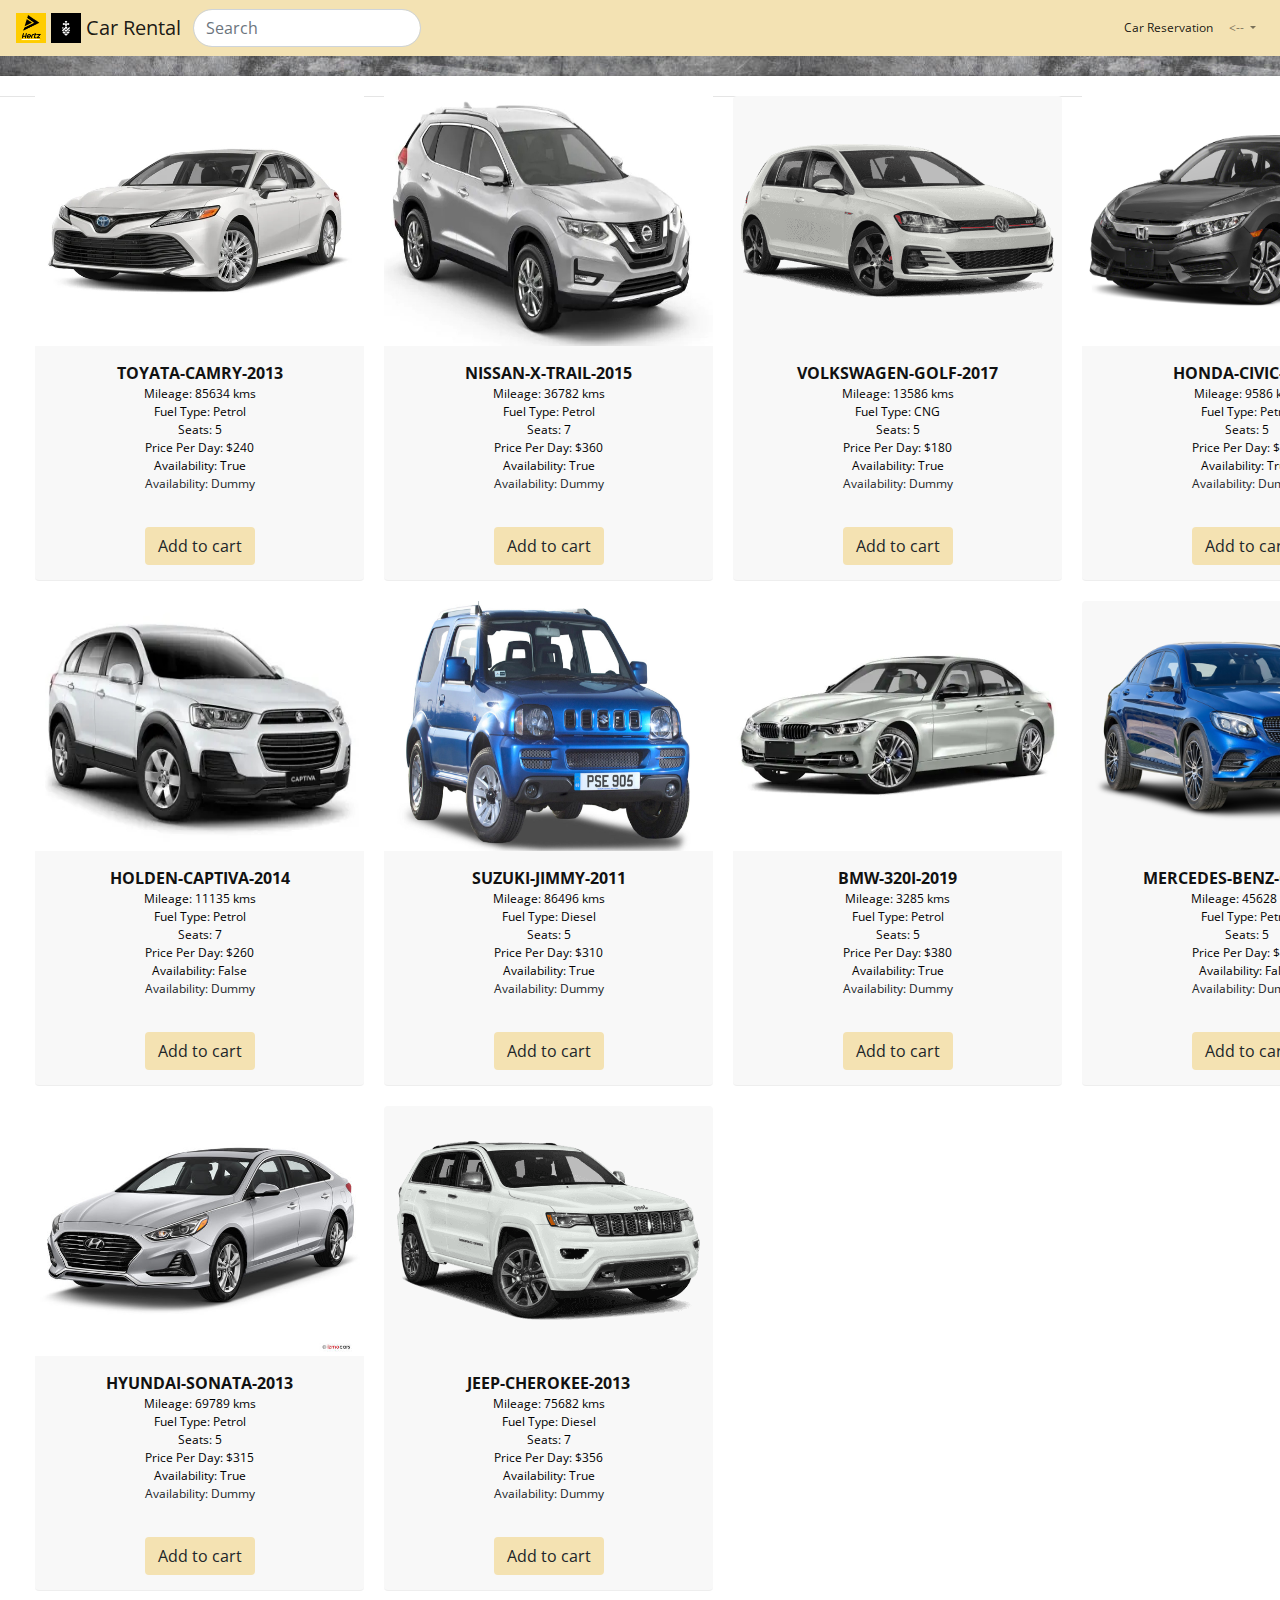
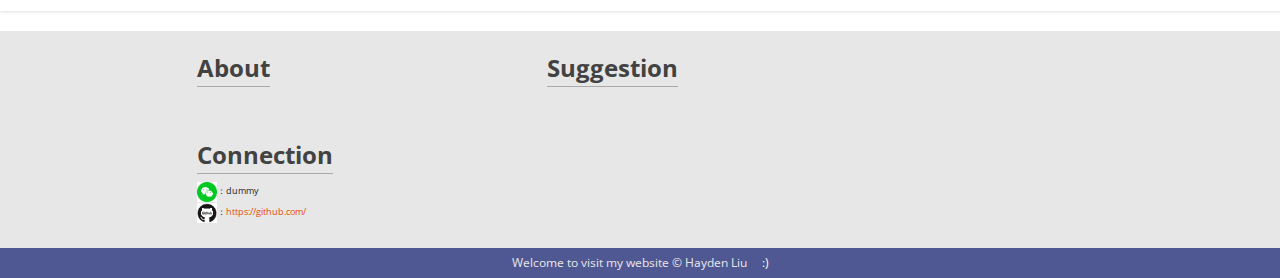
<file: OnlineCarBooking/index.html>
<!DOCTYPE html>
<html>
  <head>
    <meta charset="utf-8" />
    <meta http-equiv="X-UA-Compatible" content="IE=edge" />
    <meta name="viewport" content="width=device-width, initial-scale=1" />
    <title>Online Car Rental System using AJAX and XML</title>
    <link href="css/bootstrap.min.css" rel="stylesheet" />
    <link href="css/my.css" rel="stylesheet" />
    <link href="css/myPlus.css" rel="stylesheet" />
    <link href="css/bootstrap-grid.css">
    <link rel=“shortcut icon” href="/assets/favicon.ico" type=“image/x-icon”>
    <!--[if lt IE 9]>
      <script src="https://oss.maxcdn.com/html5shiv/3.7.2/html5shiv.min.js"></script>
      <script src="https://oss.maxcdn.com/respond/1.4.2/respond.min.js"></script>
    <![endif]-->
   
  </head>
  <body>
    <script src="https://ajax.googleapis.com/ajax/libs/jquery/1.11.3/jquery.min.js"></script>
    <!-- <script src="js/jquery-3.5.1.min.js"></script>
     --><script src="js/bootstrap.min.js"></script>
    <script src="js/session.js"></script>
   <script src="js/redirect.js"></script>
    <script src="js/cars.js"></script>
    <style type="text/css">
      .product-box:hover {
    background-color: #584646;}
      .thumbnails {
    margin-left: -20px;
    list-style: none;
    *zoom: 1;
}
      @media (min-width: 1200px){
      .container, .container-lg, .container-md, .container-sm, .container-xl {
    max-width: 1450px;
}
}
      .span12 {
    width: 1600px;
              }
      .span3 {
    width: 329px;
              }
      .thumbnails>li {
    float: left;
    margin-bottom: 20px;
    margin-left: 20px;
}
.product-box a.title {
    
    font-size: 16px;
    
}
.btn{
    background-color: #f4e2b2;}
    .product-box a.category {
    color: #000000;
}

    </style>
    <nav class="navbar navbar-expand-lg navbar-light bg-light">
    <a class="navbar-brand" href="http://www-student.it.uts.edu.au/~huanliu/Assignment2/index.html" style="margin-right: 0.75rem;">
      <img src="assets/Hertz.png" width="30" height="30" class="d-inline-block align-top" alt="">
    <img src="assets/UTS.png" width="30" height="30" class="d-inline-block align-top" alt="">
    Car Rental
  </a>
    <form class="form-inline  " style="width:150px";>
      <input class="form-control mr-sm-2" type="search" placeholder="Search" aria-label="Search">
    </form>
    <button class="navbar-toggler" type="button" data-toggle="collapse" data-target="#navbarSupportedContent" aria-controls="navbarSupportedContent" aria-expanded="false" aria-label="Toggle navigation">
    <span class="navbar-toggler-icon"></span>
  </button>

    <div class="collapse navbar-collapse" id="navbarSupportedContent">
      <div class="mr-auto"></div>
      <ul class="navbar-nav my-2 my-lg-0">
<li class="nav-item active">
        <a class="nav-link" href="http://www-student.it.uts.edu.au/~huanliu/Assignment2/checkOut.html">Car Reservation <span class="sr-only">(current)</span></a>
      </li>
        <li class="nav-item dropdown">
          <a class="nav-link dropdown-toggle" href="#" id="navbarDropdown" role="button" data-display="static" data-toggle="dropdown" aria-haspopup="true" aria-expanded="false">
          <--
        </a>
          <div class="dropdown-menu dropdown-menu-lg-right" aria-labelledby="navbarDropdown">
            <h6 class="dropdown-header">Dropdown header</h6>
            <a class="dropdown-item" href="#">Action</a>
            <a class="dropdown-item" href="#">Another action</a>
          </div>
        </li>
      </ul>
      </div>
  </nav>
  <div id="wrapper" class="container" style="
   
    width: 1450px">

    <section class="main-content" style="
    width: 1450px;">
      <div class="row" style="
    width: 1450px;">
        <div class="span12" style="
    width: 1450px;">
          <ul id="products" class="thumbnails listing-products">
          </ul>
          <hr>
        </div>
      </div>
    </section>
  


  </div>
  <div class="footer" style="position: relative;">
    <div class="website-info">

        <div class="about">
            <h4>About</h4>
            <p></p>
        </div>

        <div class="response hidden-xs">
            <h4>Suggestion</h4>
            <p></p>
        </div>

        <div class="contact hidden-xs hidden-sm">
            <h4>Connection</h4>
            <p><img src="assets/wechat.png" width="20px" alt="wechat">：dummy</p>
            <p><img src="assets/github.png" width="20px" alt="github">：<a href="#">https://github.com/</a></p>
        </div>

    </div>
    <div class="copyright">
        <span>Welcome to visit my website © Hayden Liu</span>
        <span class="hidden-xs"><a href="#" target="_blank">:)</a></span>
    </div>
 </div>
  <script>
  </script>
  </body>
</html>
</file>
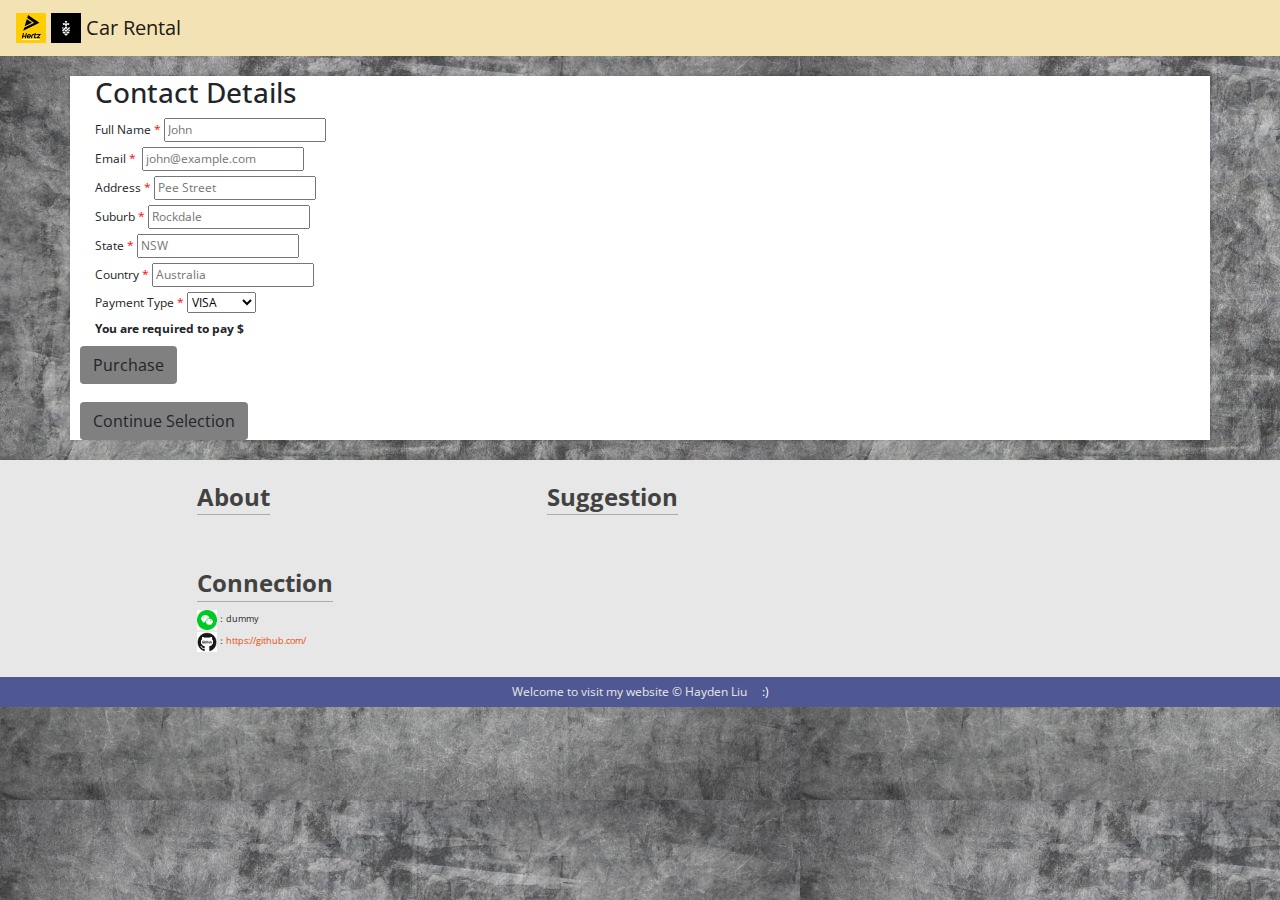
<file: OnlineCarBooking/form.html>
<!DOCTYPE html>
<html>
  <head>
    <meta charset="utf-8" />
    <meta http-equiv="X-UA-Compatible" content="IE=edge" />
    <meta name="viewport" content="width=device-width, initial-scale=1" />
    <title>Online Car Rental System using AJAX and XML</title>
    <link href="css/bootstrap.min.css" rel="stylesheet" />
    <link href="css/my.css" rel="stylesheet" />
    <link href="css/myPlus.css" rel="stylesheet" />
    <link href="css/bootstrap-grid.css">
    <!--[if lt IE 9]>
      <script src="https://oss.maxcdn.com/html5shiv/3.7.2/html5shiv.min.js"></script>
      <script src="https://oss.maxcdn.com/respond/1.4.2/respond.min.js"></script>
    <![endif]-->
   
  </head>
  <body>
    <!-- <script src="https://ajax.googleapis.com/ajax/libs/jquery/1.11.3/jquery.min.js"></script> -->
    <script src="https://ajax.googleapis.com/ajax/libs/jquery/3.3.1/jquery.min.js"></script>
    <script src="js/bootstrap.min.js"></script>
    
    
    <script src="js/session.js"></script>
    <script src="js/redirect.js"></script>
    <style type="text/css">
       </style>
    <nav class="navbar navbar-expand-lg navbar-light bg-light">
    <a class="navbar-brand" href="http://www-student.it.uts.edu.au/~huanliu/Assignment2/index.html" style="margin-right: 0.75rem;">
      <img src="assets/Hertz.png" width="30" height="30" class="d-inline-block align-top" alt="">
    <img src="assets/UTS.png" width="30" height="30" class="d-inline-block align-top" alt="">
    Car Rental
  </a>
  </nav>
  <div id="wrapper" class="container">
    <section class="main-content">
      <div class="row">
  <div class="col-75">
    <div class="container">
      <form action="email.php" method="post">
      
        <div class="row" style="margin-left: 15px;">
          <div class="col-50">
            <h3>Contact Details</h3>
            <label for="fname"><i class="fa fa-user"></i> Full Name <span style="color:red">
*
</span></label>
            <input type="text" id="fname" name="firstname" placeholder="John"  required >
            <br>

            <label for="email"><i class="fa fa-envelope"></i> Email <span style="color:red">
*
</span></label>
            <label id="validate_email_message" style="color:red"></label>
            <input type="text" id="email" name="email" placeholder="john@example.com" onblur="validate()" required>
            <br>

            <label for="adr"><i class="fa fa-address-card-o"></i> Address <span style="color:red">
*
</span></label>
            <input type="text" id="adr" name="address" placeholder="Pee Street" required>
            <br>

            <label for="city"><i class="fa fa-institution"></i> Suburb <span style="color:red">
*
</span></label>
            <input type="text" id="city" name="city" placeholder="Rockdale" required>
            <br>

            
                <label for="state">State <span style="color:red">
*
</span></label>
                <input type="text" id="state" name="state" placeholder="NSW" required>
                <br>
              
              
                <label for="country">Country <span style="color:red">
*
</span></label>
                <input type="text" id="country" name="country" placeholder="Australia" required>
                <br>
              
              <label for="payment"> Payment Type<span style="color:red">
                  *
                </span></label>
              <select id="payment" name="payment">
                <option value="visa card">VISA</option>
                <option value="master card">MASTER</option>
              </select>
              <br>
               <div class="col-50">
              <label for="totalPrice"><b>You are required to pay $<span name="money" style="color:red" id="money">
                  </span></b>
              </label>
            </div>

            </div>
          
       
        </div>

        <input type="submit" value="Purchase" class="btn" style="background-color: grey;">
      </form>
      <br>
      <button class="btn" id="continueSelectButton" style="background-color: grey;" onclick="goToFirstPange()">Continue Selection</button>
    </div>
  </div>

</div>

    </section>
  </div>
  <div class="footer" style="position: relative;">
    <div class="website-info">

        <div class="about">
            <h4>About</h4>
            <p></p>
        </div>

        <div class="response hidden-xs">
            <h4>Suggestion</h4>
            <p></p>
        </div>

        <div class="contact hidden-xs hidden-sm">
            <h4>Connection</h4>
            <p><img src="assets/wechat.png" width="20px" alt="wechat">：dummy</p>
            <p><img src="assets/github.png" width="20px" alt="github">：<a href="#">https://github.com/</a></p>
        </div>

    </div>
    <div class="copyright">
        <span>Welcome to visit my website © Hayden Liu</span>
        <span class="hidden-xs"><a href="#" target="_blank">:)</a></span>
    </div>
 </div>
  <script type="text/javascript">
$(document).ready(function(){

  $("#money").text(JSON.parse($.session.get("overAllMoney")));
  console.log(JSON.parse($.session.get("overAllMoney")));
  });


function validateEmail(email) {
  var reg = /^(([^<>()[\]\\.,;:\s@\"]+(\.[^<>()[\]\\.,;:\s@\"]+)*)|(\".+\"))@((\[[0-9]{1,3}\.[0-9]{1,3}\.[0-9]{1,3}\.[0-9]{1,3}\])|(([a-zA-Z\-0-9]+\.)+[a-zA-Z]{2,}))$/;
  return reg.test(email);
}


    $("#email").blur(function(){
      var $result = $("#validate_email_message");
      var email = $("#email").val();
      $result.text("");
      $result.hide();

    if (validateEmail(email)) {
      $result.hide();
    } else {
      $result.show();
      $result.text(email + " is not valid :(");
      $result.css("color", "red");
    }

    
});
function goToFirstPange() {
      window.location.href = "index.html";
    }

</script>
  </body>
</html>
</file>
<file: OnlineCarBooking/css/my.css>
.navbar.bg-light {
  background-color: #f3e2b3 !important;
  
}
.form-control {
    border-radius: 4.25rem;
  }
 .footer{
    width: 100%;
    position: absolute;
    bottom: 0;
}

.website-info{
    overflow: hidden;
    background-color: #e7e7e7;
    padding-left: 10%;
}

.website-info h4{
    padding-bottom: 3px;
    color: #424242;
    font-weight: bold;
    border-bottom: 1px solid #aaa;
}

.about, .response, .contact{
    float: left;
    margin-right: 18%;
    margin-left: 6%;
    margin-top: 2%;
    margin-bottom: 2%;
    font-size: 0.75em;
}

.about p, .response p, .contact p{
    margin-bottom: 0.2em;
}

.copyright{
    text-align: center;
    padding: 0.5em 0;
    background: #4F5893;
    color: #e7e7e7;
    bottom: 10em;
}

.copyright a{
    color: #fff;
    margin-left: 1em;
}

.copyright a:hover{
    color: cyan;
}
body {
    margin-top: 0;
    background-color: #d6d6d6;
    margin-bottom: 0;
    min-height: 100%;
    position: absolute;
    width: 100%;
    padding-bottom: 0em;
}

@media (min-width: 1200px) {
    .pageBanner{width:100%; padding-bottom:8px;}
    input,
    textarea,
    .uneditable-input {
        margin-left: 0;
    }
    input.span12,
    textarea.span12,
    .uneditable-input.span12 {
        width: 1450px;
    }
    input.span11,
    textarea.span11,
    .uneditable-input.span11 {
        width: 850px;
    }
    input.span10,
    textarea.span10,
    .uneditable-input.span10 {
        width: 770px;
    }
    input.span9,
    textarea.span9,
    .uneditable-input.span9 {
        width: 690px;
    }
    input.span8,
    textarea.span8,
    .uneditable-input.span8 {
        width: 610px;
    }
    input.span7,
    textarea.span7,
    .uneditable-input.span7 {
        width: 530px;
    }
    input.span6,
    textarea.span6,
    .uneditable-input.span6 {
        width: 450px;
    }
    input.span5,
    textarea.span5,
    .uneditable-input.span5 {
        width: 370px;
    }
    input.span4,
    textarea.span4,
    .uneditable-input.span4 {
        width: 290px;
    }
    input.span3,
    textarea.span3,
    .uneditable-input.span3 {
        width: 210px;
    }
    input.span2,
    textarea.span2,
    .uneditable-input.span2 {
        width: 130px;
    }
    input.span1,
    textarea.span1,
    .uneditable-input.span1 {
        width: 50px;
    }
    .thumbnails {
        margin-left: -20px;
        margin-top: 20px;
    }
    .thumbnails > li {
        margin-left: 20px;
    }
    .row-fluid .thumbnails {
        margin-left: 0;
    }
}

/*
  Rules for resolutions between 768 and 979px
*/

@media (max-width: 979px) and (min-width: 768px) {

    .navbar .container {
        width: 724px!important;
    }

}

/*
  Rules for resolutions below 768px
*/

@media (max-width: 767px) {
    .offset0 {
        margin-left: auto !important;
    }
    .spanwidget {
        width: auto !important;
    }
    /* padding on screen sides */
    .container {
        width:90%!important;
    }

    .navbar-inner {
        padding:0 0 10px 0px!important;
    }

    .btn.btn-navbar {
        margin-top:20px;
    }

    /* separate span* classes horizontally */
    [class*="span"] {
        margin-bottom:20px;
    }
}
</file>
<file: OnlineCarBooking/css/myPlus.css>
@charset "utf-8";
@import url("http://fonts.googleapis.com/css?family=Open+Sans:regular,italic,bold");

/* common
----------------------------------------------------------------------------- */
.description{
	overflow: hidden;
	text-overflow: ellipsis;
	white-space: nowrap;
}

body{
	font-size: 12px;
	font-family: 'Open Sans', arial, tahoma, sans-serif;
	background:url(../assets/images/bg.png) repeat 0 0 fixed;
}
label, input, button, select, textarea{
	font-size: 12px;
}
ul li a,a{
	color:#333;
	outline:0; 
	-webkit-transition: all 0.2s linear;
    -moz-transition: all 0.2s linear;
    -o-transition: all 0.2s linear;
    -ms-transition: all 0.2s linear;
    transition: all 0.2s linear;
}
a{
	color:#eb4800;
}
a:hover{
	color:#fd4004;
	text-decoration:none;
}
.img-al{
	margin: 0 10px 10px 0;
	float:left;
}
.img-ar{
	margin: 0 0 10px 10px;
	float:right;
}
.left{
	text-align:left !important;
}
.center{
	text-align:center !important;
}
.right{
	text-align:right !important;
}
.myCarousel.carousel{
	margin-bottom:0;
}
.breadcrumb{
	margin:10px -10px 20px -10px;
	background-color:#ddd;
}
.breadcrumb{
	background:none;
}
.breadcrumb li{
	border:0px solid #ddd;
	border-radius:30px;
	padding:2px 15px 2px 10px;
	background-color:#ddd;
	margin-right:-23px;
}
.accordion .accordion-heading {
	background-color: #eee;
}
.nav-tabs li.active, .accordion .accordion-heading {
	font-weight: bold;
	font-size: 12px;
}
#wrapper,#top-bar{
	background: #fff;
	margin: 20px auto 20px auto;
	box-shadow: 0px 0px 4px 0px rgba(0, 0, 0, 0.2);
	-moz-box-shadow: 0px 0px 4px 0px rgba(0, 0, 0, 0.2);
	-webkit-box-shadow: 0px 0px 4px 0px rgba(0, 0, 0, 0.2);
	padding:0px 10px;
}
section.homepage-slider,
section.navbar,
section.google_map,
section#footer-bar,
section#copyright{
	margin-left: -10px; 
	margin-right: -10px;	
}
section.header_text{
	background:url(../images/bg_h.png) no-repeat bottom;
	text-align:center;
	padding:15px 0 20px 0;
	font-size:16px;
	line-height:30px;
	border-bottom:1px solid #fff;
}
section.homepage-slider{
	border-bottom:1px dotted #eb4800;
	padding-bottom:1px;
	position: relative;
	top:0;
	z-index:99;
	border-bottom:2px solid #ddd;	
	background-color:#efeeed;
	min-height:100px;
}
section.homepage-slider div.intro{
	position:absolute;
	top:20%;
	left:7%;
	opacity:.7;
}
section.homepage-slider h1{
	background-color:#eb4800;
	color:#fff;
	padding:2px 7px;
	font-size:30px;
	text-transform:uppercase;
	float:left;
	width:auto;
}
section.homepage-slider p{
	overflow:hidden;
	width:100%;
	margin-bottom:2px;
}
section.homepage-slider span{
	background-color:#fff;
	color:#000;	
	padding:2px 10px;
	line-height:30px;
	font-size:28px;
	float:left;
	width:auto;
}
section.header_text.sub{
	font-size:14px;
	margin-bottom:40px;
}
section.header_text.sub h4{
	text-transform:uppercase;
	margin:0;	
}
iframe{
	border-bottom:2px solid #eee;
}
/* end common */

/* top bar
----------------------------------------------------------------------------- */
#top-bar{
	background-color:#fff;
	padding:10px;
	margin: 20px auto -22px auto;
	-webkit-border-radius: 4px;
	-moz-border-radius: 4px;
	border-radius: 4px;
}
#top-bar .user-menu {
	margin: 0;
	padding: 0;
	list-style: none;
}
#top-bar .user-menu li {
	display: inline-block;
	*display: inline;
	zoom: 1;
	border-right: 1px solid #eee;
	padding: 5px 12px;
}
#top-bar .user-menu li:last-child{
	border-right:0;
}
/* footer 
----------------------------------------------------------------------------- */
section#footer-bar,
section#copyright{
	padding:10px 10px;
}
section#footer-bar{
	margin-top:20px;
	padding-top:10px;
	background-color:#242424;
	border-top:1px solid #ddd;
	color:#777;
}
section#footer-bar .post {
	overflow:hidden;
	margin: 0 0 0px 0;
	border-bottom:1px dotted #333;
	border-top:1px dotted #000;
	padding:5px 0;
}
section#footer-bar .post span{
	font-size:10px;
}
section#footer-bar .posts .post:first-child{
	border-top:0;
}
section#footer-bar .posts .post:last-child{
	border-bottom:0;
}
section#footer-bar p.logo{
	margin-top:10px;
	width:120px;
}
section#footer-bar a{
	text-indent:15px;
	color:#fff;
}
section#footer-bar  a:hover{
	color:#999;
	text-decoration:underline;	
}
section#footer-bar  .nav a{
	background: url(../images/trigger_right.png) no-repeat 5px 7px;
}
section#footer-bar h4 {
	padding: 0;
	font-size: 16px;
	color: #fff;
	font-weight:normal;
	margin: 10px 0 18px;	
}
section#footer-bar .social_icons a {
	display: block;
	float: left;
	width: 29px;
	height: 28px;
	text-indent: -9999px;
	background-image: url(../images/social-icons.png);
	background-repeat: no-repeat;
	margin-right: 10px;
	-webkit-transition: all 0.4s;
	-moz-transition: all 0.4s;
	-o-transition: all 0.4s;
	-ms-transition: all 0.4s;
	transition: all 0.4s;
}
section#footer-bar .social_icons a.facebook:hover {
	background-position: 0 -29px;
}
section#footer-bar .social_icons a.twitter {
	background-position: -38px 0;
}
section#footer-bar .social_icons a.twitter:hover {
	background-position: -38px -29px;
}
section#footer-bar .social_icons a.skype {
	background-position: -76px 0;
}
section#footer-bar .social_icons a.skype:hover {
	background-position: -76px -29px;
}
section#footer-bar .social_icons a.vimeo {
	background-position: -115px 0;
}
section#footer-bar .social_icons a.vimeo:hover {
	background-position: -115px -29px;
}
section#copyright{
	background-color:#111111;
	color:#fff;
	font-size:10px;
	text-transform:uppercase;	
}
/* end footer */

/* top navigation
----------------------------------------------------------------------------- */
section.navbar{
	margin-bottom:0;
}
.navbar-inner.main-menu {	
	height: 40px;
	padding-left:10px;	
	padding-right:0;	
	border-right: 0;
	border-left: 0;
	border-top: 0;
	border-bottom:5px solid #eb4800;
	-webkit-border-radius: 0;
	-moz-border-radius: 0;	
	border-radius: 0;
	filter: none;	
}
.navbar-inner.main-menu a.logo{
	position:absolute;
}
.navbar-inner.main-menu ul ul a{
	font-size:13px;
	font-weight:normal;
	line-height:17px;
	text-transform: none;
}
#menu > ul{
    display: block;
    margin-left:0;	
}
#menu > ul > li{
    list-style: none;
    float: left;
    position: relative;   
	margin-right: 0px;
}
#menu > ul > li > a {
	font-size: 11px;
	color: #111;
	display: block;
	text-transform: uppercase;
	font-weight: bold;
	text-align: center;
	padding: 10px 14px;
	}
#menu > ul > li.active{
	background-color:#eb4800;
}
#menu > ul > li.active > a{
	color:#fff;
}
#menu > ul a:hover{
	color: #eb4800; 
	text-decoration:none;
}
#menu .current{color: #eb4800 !important;}

#menu ul ul {
    background: none repeat scroll 0 0 #eee;
    box-shadow: 0 4px 5px rgba(0, 0, 0, 0.1);
    padding: 0px;
    position: absolute;
    min-width:170px;
	display:none;
}
#menu > ul > li > ul{
    margin-left:10px;
    margin-top:-12px;
	border:1px solid #ddd;
	border-top:0;
}
#menu ul ul li {
    list-style: none outside none;
    position: relative;
	border-top:1px solid #fff;
	border-bottom:1px solid #ddd;
}
#menu ul ul li:last-child{
    border-bottom: none !important
}
#menu ul ul li.menu-last{border-bottom: none;}
#menu ul ul a{
    display: block;
    padding:7px 10px;
    color: #333;
    font-size: 12px;
}
#menu ul ul a:hover,#menu > ul > li:hover > a{color: #fff;background-color:#eb4800}
#menu ul ul a:hover{background-color:#eb4800;}
#menu > ul > li:hover {visibility: inherit;}
#menu li:hover {visibility: inherit;}
#menu li:hover ul,
#menu li.sfHover ul {
    left: -10px;
    top: 52px;
    z-index: 2299;
}
#menu li li:hover ul,
#menu li li.sfHover ul {
    left: 130px;
    top: 0px;
}
#menu li.sfHover > a{
	color:#eb4800;
}
#menu .sf-sub-indicator{
	display:none;
}
/* feature box
----------------------------------------------------------------------------- */
.feature_box{
	margin-bottom:20px;	
}
.feature_box h4{
	margin:0 0 10px 0;
	font-weight:normal;	
}
.feature_box img{	
	margin-bottom:10px;
	background-color:#eb4800;
	padding:25px;
	-webkit-border-radius: 50%;
	-moz-border-radius: 50%;	
	border-radius: 50%;
}
.feature_box .service{	
	margin-top:3px;
	padding:3px;	
	text-align:center;
}
.feature_box .service:hover{
	background-color:#f4f4f4;
}
.feature_box .service:hover img{
	-webkit-transition: all 0.7s linear;
	-webkit-transform: rotate(6.28rad);
	transition: all 0.7s;
	transform: rorate(6.28rad);
}
.feature_box .service div{	
	padding:5px 5px 0 5px;
}
/* end feature box */

/* product box
----------------------------------------------------------------------------- */
.product-box{
	text-align:center;
	padding-bottom:15px;
	position: relative;
	background-color:#f8f8f8;
	border-radius: 4px;
	-moz-border-radius: 4px;
	-webkit-border-radius: 4px;
	border-bottom:1px solid #eee;
}
.product-box span.sale_tag {
	background: url(../assets/images/bg.png) no-repeat scroll 0 0 transparent;
	height: 0px;
	position: absolute;
	width: 55px;
	z-index: 100;
	top:0;
	left:0;
}
.product-box:hover{
	background-color:#eb4800;
	-webkit-transition: all 0.2s linear;
    -moz-transition: all 0.2s linear;
    -o-transition: all 0.2s linear;
    -ms-transition: all 0.2s linear;
    transition: all 0.2s linear;
	box-shadow: 0px 0px 5px #ccc;
}
.product-box:hover a{
	color:#fff !important;
}
.product-box img{
	overflow:hidden;
}
.product-box a.title{
	text-transform:uppercase;
	color:#111111;
	display:inline-block;
	font-weight:bold;
	font-size:11px;
	margin:15px 0 0px 0;
}
.product-box a.category{
	color:#eb4800;
}
.product-box p.price{
	font-size:20px;
	font-weight:300;
	padding:10px 0;
}
/* end product box */

/* title style for h4 tag
----------------------------------------------------------------------------- */
h4.title{
	background: url(../images/line_bar.png) 0 8px repeat-x;
	padding-bottom:5px;
	margin-bottom:15px;
	overflow:hidden;
	text-transform:uppercase;
	font-size:15px;
	min-height:27px;
	width:100%;
}
h4.title.m{
	margin-top:15px;	
	overflow:hidden;
	width:100%;
}
h4.title strong{
	color:#eb4800;
}
h4.title span.text{
	background-color:#fff;
	padding-right:10px;
}
h4.title .left{
	background: url(../images/arrow-pleft.png) #eee no-repeat center center;	
	margin-right:2px;	
}
h4.title .right{
	background: url(../images/arrow-p.png) #eee no-repeat center center;	
}
h4.title .pull-right{
	background-color:#fff;
	padding-left:10px;	
}
h4.title .left,h4.title .right{
	display: inline-block;
	width: 22px;
	height: 22px;
	cursor: pointer;
}
h4.title .left:hover,h4.title .right:hover{
	background-color:#eb4800;
}
h4.title .button:hover{
	text-decoration: none;
}
/* end h4 title style */

/* our clients
----------------------------------------------------------------------------- */
section.our_client{
	margin-top:20px;
}
section.our_client .row{
	text-align:center;
}
/* end our clients */
.search_form {
	margin-bottom:0;
}
.search_form input{
	background: url(../images/search.png) #fff no-repeat 97% 6px;
	color:#fff;
	text-shadow:none;
	padding-right:25px;	
	border:1px solid #eee;
}
#homeTab{
	min-height:210px;
}
#homeTab li{
	font-size:11px;
}
#homeTab li.active{
	font-weight:bold;
}
#homeTab li.active a{
	border-top:3px solid #ddd;
}
/* Pricing
----------------------------------------------------------------------------- */
.pricing .plan {
	-webkit-box-shadow: 0 0 1px rgba(0,0,0,0.2);
	-moz-box-shadow: 0 0 1px rgba(0,0,0,0.2);
	box-shadow: 0 0 1px rgba(0,0,0,0.2);
	color: #666;
	margin-bottom:40px;
	overflow: hidden;
	-webkit-transition: box-shadow .2s ease-in-out;
	-moz-transition: box-shadow .2s ease-in-out;
	-ms-transition: box-shadow .2s ease-in-out;
	-o-transition: box-shadow .2s ease-in-out;
	transition: box-shadow .2s ease-in-out;
}
.pricing .plan:hover {
	box-shadow: 0 0 6px rgba(0,0,0,0.45);
	-moz-box-shadow: 0 0 6px rgba(0,0,0,0.45);
	-webkit-box-shadow: 0 0 6px rgba(0,0,0,0.45);
}
.pricing .title {
	text-align: center;
	text-shadow: none;
	font-size: 22px;
	line-height: 1.5em;
	margin: 0;
	padding:7px;
	background: #111111;
	font-weight: 100;
	color: #fff;
	text-transform:uppercase;
	border-radius: 3px 3px 0 0;
	-moz-border-radius: 3px 3px 0 0;
	-webkit-border-radius: 3px 3px 0 0;
	background-image: -webkit-gradient(linear,0 45%,0 55%,from(rgba(255,255,255,.1)),to(rgba(255,255,255,0)));
	background-image: -moz-linear-gradient(270deg,rgba(255,255,255,.1) 45%,rgba(255,255,255,.0) 55%);
}
.pricing p {
	margin: 0;
	text-align: center;
}
.pricing ul {
	list-style-type: none;
	margin: 0 0 20px 0;
}
.pricing ul li {
	border-bottom: 1px solid #eee;
	padding: 6px 0;
	font-size: 1.2em;
	color: #222;
}
.pricing .price {
	border: 1px solid #ccc;
	border-bottom: 0;
	margin: 0;
	text-align: center;
	padding: 20px 0;
	text-shadow: none;
	font-size: 20px;
	font-weight:80px;
}
.pricing .well {
	border: 1px solid #ccc;
	margin-top: 0;
	margin-bottom: 0;
	box-shadow: 0 0 10px rgba(0,0,0,0.1);
	-moz-box-shadow: 0 0 10px rgba(0,0,0,0.1);
	-webkit-box-shadow: 0 0 10px rgba(0,0,0,0.1);
	border-radius: 0 0 3px 3px;
	-moz-border-radius: 0 0 3px 3px;
	-webkit-border-radius: 0 0 3px 3px;
}

/* Product Detail
----------------------------------------------------------------------------- */
.thumbnails.small {
	margin-top: 10px;
}
/* end Product Detail */

/* Block 
----------------------------------------------------------------------------- */
.block {
	text-align: center;
	padding: 7px;
	border: 1px solid #ddd;
	border-top: 3px solid #eb4800;
	-moz-box-shadow: 0 0 3px 0 #ccc;
	-webkit-box-shadow: 0 0 3px 0 #ccc;
	box-shadow: 0 0 3px 0 #ccc;
	margin-bottom: 20px;
}
.small-product {
	margin: 0;
	padding: 0;
	list-style: none;
}
.small-product li {
	text-align: left;
	border-bottom: 1px dotted #eee;
	padding: 5px 0;
	font-size:11px;
}
.small-product li img {
	width: 50px;
}
.block .carousel{
	margin-bottom:-30px;
}
.block h4{
	background: url(../images/bg_h.png) no-repeat bottom left;
	margin: 0 0 20px 0;
	border-bottom:1px solid #eee;	
}
/* end Block */

/* Navigation list */
.nav-header{
	color:#333;
	background: url(../images/bg_h.png) no-repeat bottom left;
	margin-bottom:10px;
}
.nav-list li{
	text-align:left;
}
.nav-list li a{
	background: url(../images/trigger_right.png) transparent no-repeat 5px 8px;
}
.nav-list > .active > a, .nav-list > .active > a:hover{
	background-color: transparent;
	color:#eb4800;
	text-shadow: none;	
	font-weight: bold;
}

/* Toogle Menu
----------------------------------------------------------------------------- */
._toggleMenu{
	margin:0 -10px;
	display:none;
	background:#eb4800;	
}
._toggleMenu a{
	color:#fff;
	text-indent:10px;
	padding:5px 0;
	display:block;
	width:100%;
}
._toggleMenu ul  > li{
	text-transform:uppercase;
}
._toggleMenu ul  > li > ul > li{
	text-transform:none;
}
._toggleMenu a:hover{
	color:#fff;
	background-color:#df403d !important;
}
._toggleMenu .nav {
	margin:0;
	padding:0;
}
.toggleMenu {
	display:block;
	width:100%;    
    padding:10px 0;
	text-align:center;	
	font-weight:bold;
	background:url(../images/i_submenu.png) no-repeat 98% center;
}
._toggleMenu ul  > li a.parent{
	background:url(../images/i_plus.png) no-repeat 98% center;
}
._toggleMenu .nav  ul{
	list-style: none;
	display:none;
}
._toggleMenu .nav  ul ul{
	text-transform:none !important;
}
._toggleMenu .nav > li.hover > ul {
    display:block;
}

/* Responsive
----------------------------------------------------------------------------- */
@media (max-width: 767px){	
	#top-bar input{
		*padding-right:0 !important;
	}
	.navbar-inner.main-menu{
		border-bottom:0 !important;
	}
	section.homepage-slider{
		display:none;
	}
	.account.pull-right{
		width:100%;
		text-align:center;
	}
	.myCarousel .thumbnails li{
		border-bottom:1px solid #eee;
		margin-bottom:0;
	}
	.product-box{
		padding-top:10px;
		padding-bottom:10px;		
	}
	.product-box:hover{
		background-color:#f8f8f8;
	}
	.product-box:hover a{
		color:#333 !important;
	}
	#menu ul{display: none;}
	.navbar-inner.main-menu a.logo{
		left:50%;
		margin-left:-99px;
	}
	#copyright,#footer-bar{
		padding:0 10px;
	}
	#footer-bar .nav{overflow:hidden}
	#footer-bar .nav li{float:left;}
	#footer-bar  .nav a:hover{
		background-color:transparent;
		color:#eb4800;
	}
	.feature_box .service{	
		border-bottom:1px solid #eee;
	}
}
</file>
